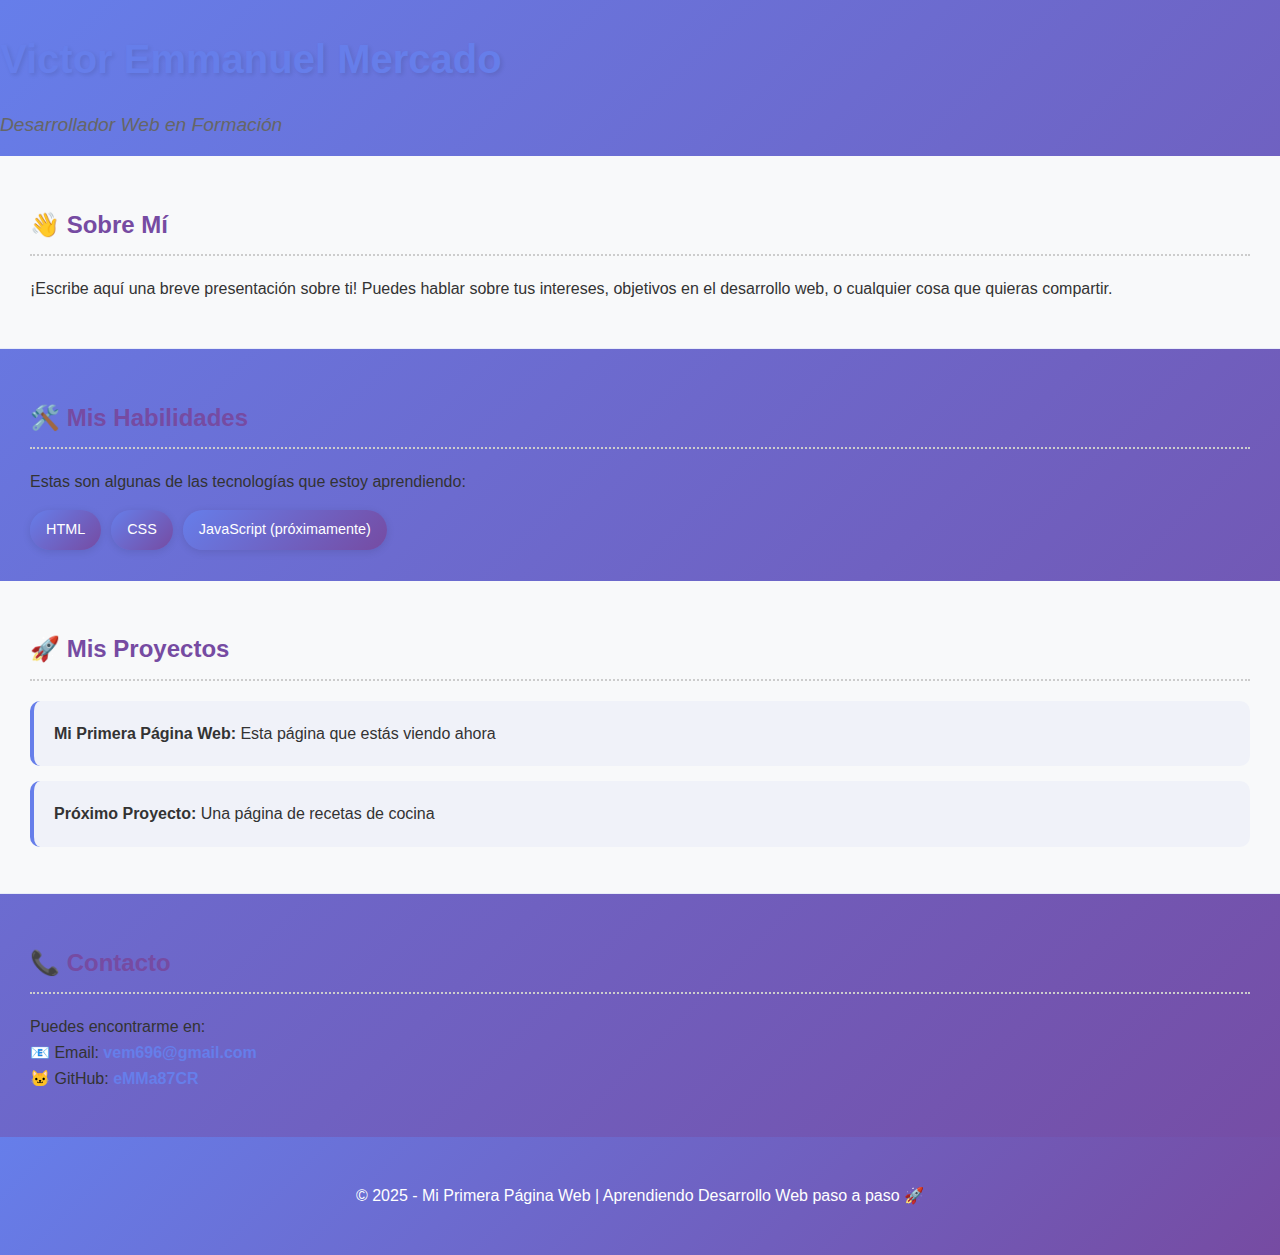
<file: index.html>
<!DOCTYPE html>
<html lang="es">
<head>
    <meta charset="UTF-8">
    <meta name="viewport" content="width=device-width, initial-scale=1.0">
    <title>Mi Página Personal</title>
    <link rel="stylesheet" href="estilo.css">
</head>
<body>
    <div class="container">
        <!-- EJERCICIO 1: Completa tu información personal -->
        <header>
            <h1>Victor Emmanuel Mercado</h1>
            <p class="subtitulo">Desarrollador Web en Formación</p>
        </header>

        <!-- EJERCICIO 2: Escribe una breve presentación sobre ti -->
        <section class="seccion">
            <h2>👋 Sobre Mí</h2>
            <p>
                ¡Escribe aquí una breve presentación sobre ti! 
                Puedes hablar sobre tus intereses, objetivos en el desarrollo web, 
                o cualquier cosa que quieras compartir.
            </p>
        </section>

        <!-- EJERCICIO 3: Lista tus habilidades o intereses -->
        <section class="seccion">
            <h2>🛠️ Mis Habilidades</h2>
            <p>Estas son algunas de las tecnologías que estoy aprendiendo:</p>
            <div class="habilidades">
                <span class="habilidad">HTML</span>
                <span class="habilidad">CSS</span>
                <span class="habilidad">JavaScript (próximamente)</span>
                <!-- Agrega más habilidades aquí -->
            </div>
        </section>

        <!-- EJERCICIO 4: Agrega una sección de proyectos -->
        <section class="seccion">
            <h2>🚀 Mis Proyectos</h2>
            <ul>
                <li><strong>Mi Primera Página Web:</strong> Esta página que estás viendo ahora</li>
                <li><strong>Próximo Proyecto:</strong> Una página de recetas de cocina</li>
                <!-- Agrega más proyectos conforme los vayas creando -->
            </ul>
        </section>

        <!-- EJERCICIO 5: Información de contacto -->
        <section class="seccion">
            <h2>📞 Contacto</h2>
            <p>
                Puedes encontrarme en:
                <br>
                📧 Email: <a href="link">vem696@gmail.com</a>
                <br>
                🐱 GitHub: <a href="https://github.com/eMMa87CR" target="_blank">eMMa87CR</a>
            </p>
        </section>

        <footer>
            <p>&copy; 2025 - Mi Primera Página Web | Aprendiendo Desarrollo Web paso a paso 🚀</p>
        </footer>
    </div>
</body>
</html>
</file>
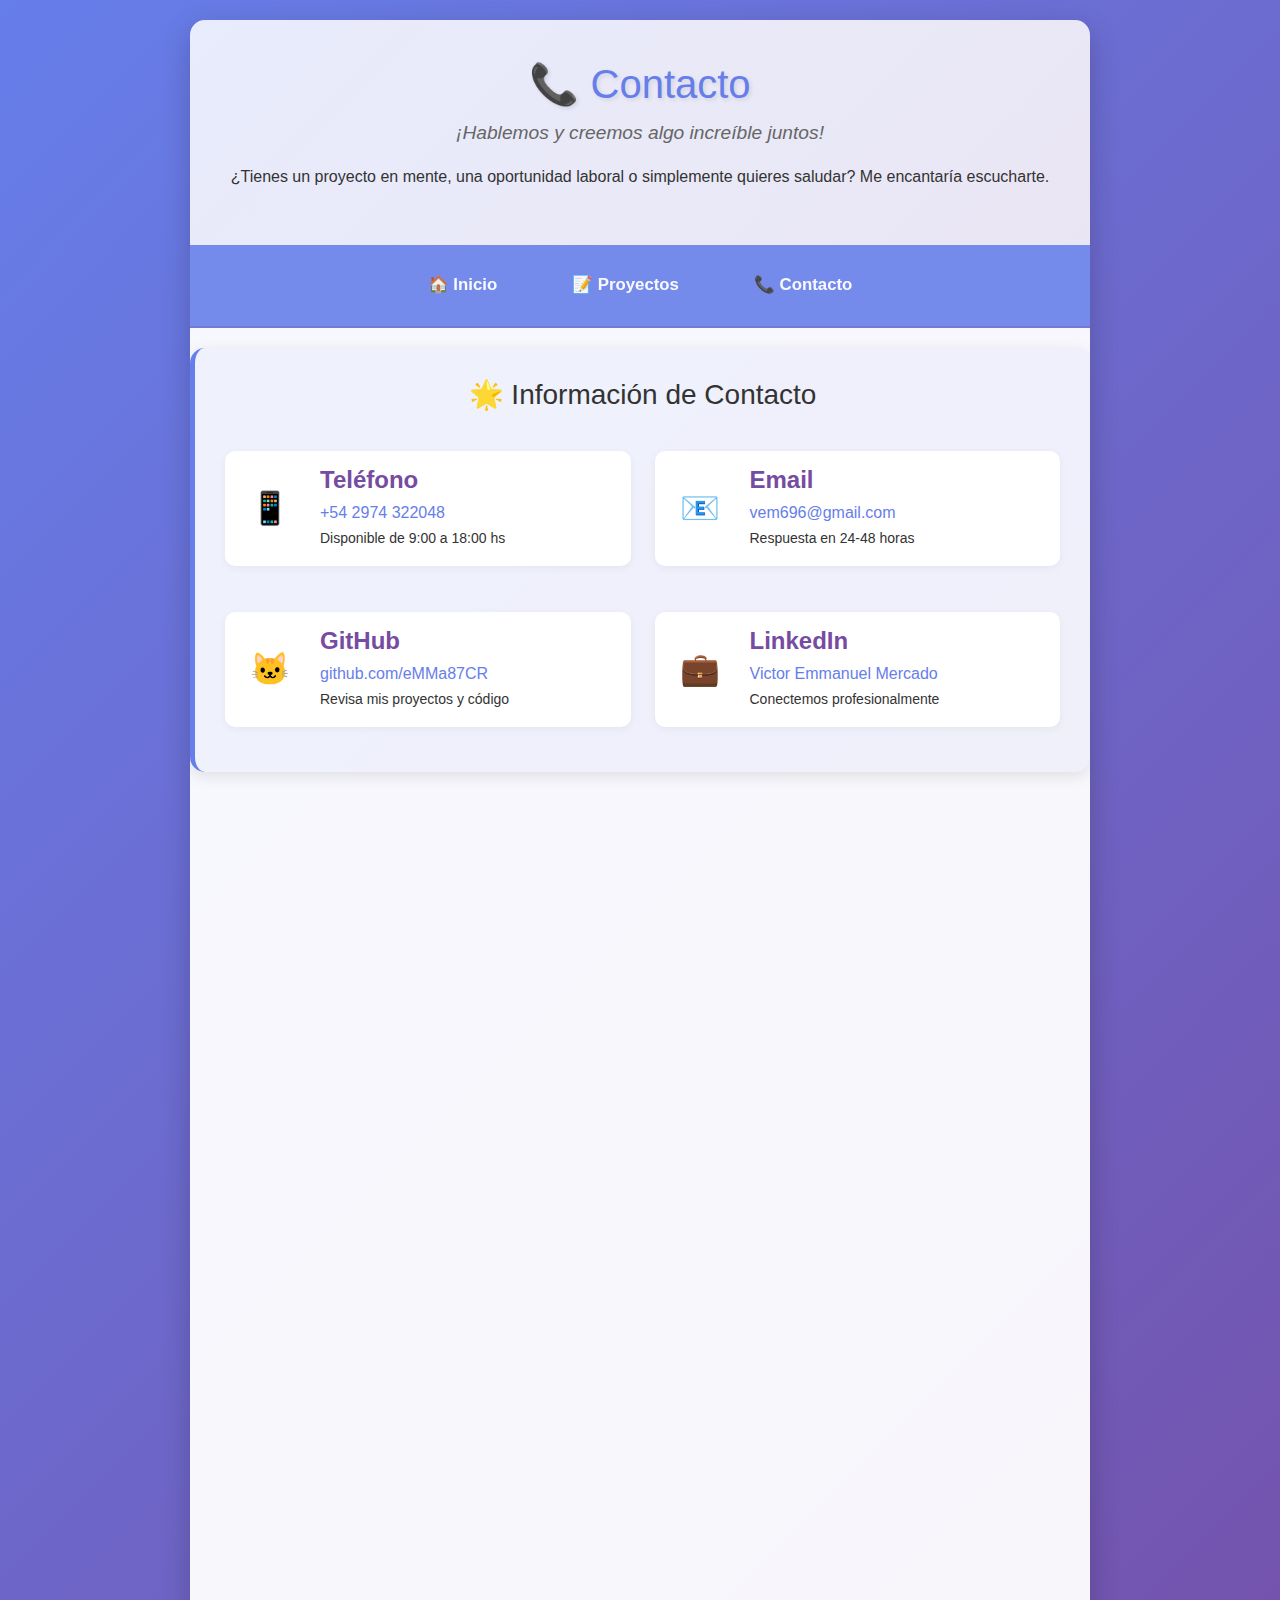
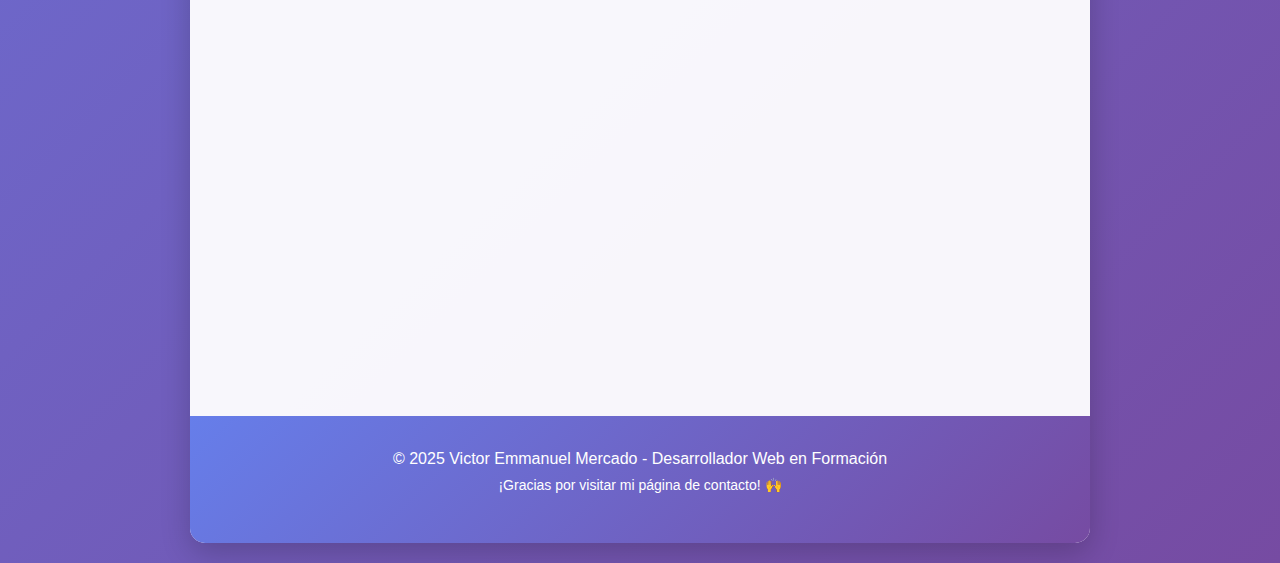
<file: html/contacto.html>
<!DOCTYPE html>
<html lang="es">

<head>
    <meta charset="UTF-8" />
    <meta name="viewport" content="width=device-width, initial-scale=1.0" />
    <title>Contacto - Victor Emmanuel Mercado</title>
    <link href="https://cdnjs.cloudflare.com/ajax/libs/bootstrap/5.3.0/css/bootstrap.min.css" rel="stylesheet">
    <link rel="stylesheet" href="../estilo.css" />
    <link rel="icon" href="../favicon.ico" type="image/x-icon">
</head>

<body>
    <div class="container-main">

        <!-- Header -->
        <header class="header-contact">
            <h1>📞 Contacto</h1>
            <p class="subtitulo">¡Hablemos y creemos algo increíble juntos!</p>
            <p>¿Tienes un proyecto en mente, una oportunidad laboral o simplemente quieres saludar? Me encantaría
                escucharte.</p>
        </header>

        <!-- Navbar  -->
<nav class="navbar navbar-expand-lg navbar-custom sticky-top">
  <div class="container-fluid px-4">
    <button class="navbar-toggler" type="button" data-bs-toggle="collapse"
      data-bs-target="#navbarNavAltMarkup" aria-controls="navbarNavAltMarkup" 
      aria-expanded="false" aria-label="Toggle navigation">
      <span class="navbar-toggler-icon"></span>
    </button>
    <div class="collapse navbar-collapse" id="navbarNavAltMarkup">
      <div class="navbar-nav">
        <a class="nav-link" href="../index.html">🏠 Inicio</a>
        <a class="nav-link" href="proyecto.html">📝 Proyectos</a>
        <a class="nav-link" href="contacto.html">📞 Contacto</a>
      </div>
    </div>
  </div>
</nav>


        <!-- Contenido Principal -->
        <main class="main-content">
            <!-- Información de Contacto -->
            <div class="contact-card">
                <h3 class="text-center mb-4" style="position: relative;">🌟 Información de Contacto</h3>
                <div class="row">
                    <div class="col-lg-6">
                        <div class="contact-item">
                            <div class="contact-icon">📱</div>
                            <div class="contact-info">
                                <h4>Teléfono</h4>
                                <p><a href="tel:+542974322048">+54 2974 322048</a></p>
                                <small>Disponible de 9:00 a 18:00 hs</small>
                            </div>
                        </div>
                    </div>
                    <div class="col-lg-6">
                        <div class="contact-item">
                            <div class="contact-icon">📧</div>
                            <div class="contact-info">
                                <h4>Email</h4>
                                <p><a href="mailto:vem696@gmail.com">vem696@gmail.com</a></p>
                                <small>Respuesta en 24-48 horas</small>
                            </div>
                        </div>
                    </div>
                </div>
                <div class="row mt-3">
                    <div class="col-lg-6">
                        <div class="contact-item">
                            <div class="contact-icon">🐱</div>
                            <div class="contact-info">
                                <h4>GitHub</h4>
                                <p><a href="https://github.com/eMMa87CR" target="_blank">github.com/eMMa87CR</a></p>
                                <small>Revisa mis proyectos y código</small>
                            </div>
                        </div>
                    </div>
                    <div class="col-lg-6">
                        <div class="contact-item">
                            <div class="contact-icon">💼</div>
                            <div class="contact-info">
                                <h4>LinkedIn</h4>
                                <p><a href="#" target="_blank">Victor Emmanuel Mercado</a></p>
                                <small>Conectemos profesionalmente</small>
                            </div>
                        </div>
                    </div>
                </div>
            </div>

            <!-- Ubicación -->
            <div class="location-section">
                <h3>📍 Mi Ubicación</h3>
                <div class="location-info">
                    <div class="location-detail">
                        <strong>🏙️ Ciudad:</strong> Comodoro Rivadavia
                    </div>
                    <div class="location-detail">
                        <strong>🗺️ Provincia:</strong> Chubut
                    </div>
                    <div class="location-detail">
                        <strong>🇦🇷 País:</strong> Argentina
                    </div>
                    <div class="location-detail">
                        <strong>🕐 Zona Horaria:</strong> UTC-3 (ART)
                    </div>
                </div>
                <p class="mt-3 text-muted">
                    <em>Disponible para trabajos remotos y colaboraciones online</em>
                </p>
            </div>

            <!-- Formulario de Contacto -->
            <div class="contact-form">
                <h3 class="text-center mb-4">✉️ Envíame un Mensaje</h3>
                <form id="contactForm">
                    <div class="row">
                        <div class="col-md-6">
                            <input type="text" class="form-control" placeholder="Tu Nombre *" required>
                        </div>
                        <div class="col-md-6">
                            <input type="email" class="form-control" placeholder="Tu Email *" required>
                        </div>
                    </div>
                    <div class="row">
                        <div class="col-md-6">
                            <input type="tel" class="form-control" placeholder="Tu Teléfono (opcional)">
                        </div>
                        <div class="col-md-6">
                            <select class="form-control">
                                <option value="">Tipo de Consulta</option>
                                <option value="trabajo">Oportunidad Laboral</option>
                                <option value="proyecto">Proyecto/Colaboración</option>
                                <option value="consultoria">Consultoría</option>
                                <option value="otro">Otro</option>
                            </select>
                        </div>
                    </div>
                    <input type="text" class="form-control" placeholder="Asunto *" required>
                    <textarea class="form-control" rows="6" placeholder="Tu Mensaje *" required></textarea>
                    <div class="text-center">
                        <button type="submit" class="btn btn-custom">
                            🚀 Enviar Mensaje
                        </button>
                    </div>
                </form>
            </div>

            <!-- Llamada a la Acción -->
            <div class="contact-card text-center">
                <h3>🤝 ¿Por qué Trabajar Conmigo?</h3>
                <div class="row mt-4">
                    <div class="col-md-4">
                        <div class="mb-3">
                            <div style="font-size: 3rem;">📊</div>
                            <h5>Experiencia Analítica</h5>
                            <p>17+ años analizando datos y optimizando procesos</p>
                        </div>
                    </div>
                    <div class="col-md-4">
                        <div class="mb-3">
                            <div style="font-size: 3rem;">🎯</div>
                            <h5>Enfoque en Resultados</h5>
                            <p>Orientado a soluciones prácticas y efectivas</p>
                        </div>
                    </div>
                    <div class="col-md-4">
                        <div class="mb-3">
                            <div style="font-size: 3rem;">🚀</div>
                            <h5>Aprendizaje Continuo</h5>
                            <p>Siempre actualizado con nuevas tecnologías</p>
                        </div>
                    </div>
                </div>
            </div>
        </main>

        <footer>
            <p>
                &copy; 2025 Victor Emmanuel Mercado - Desarrollador Web en Formación<br>
                <small>¡Gracias por visitar mi página de contacto! 🙌</small>
            </p>
        </footer>
    </div>

    <!-- Bootstrap JS -->
    <script src="https://cdnjs.cloudflare.com/ajax/libs/bootstrap/5.3.0/js/bootstrap.bundle.min.js"></script>

    <script>
        // Manejo del formulario de contacto
        document.getElementById('contactForm').addEventListener('submit', function (e) {
            e.preventDefault();

            // Aquí puedes agregar la lógica para enviar el email
            // Por ahora solo mostramos una alerta
            alert('¡Gracias por tu mensaje! Te responderé pronto. 😊');

            // Opcional: Limpiar el formulario
            this.reset();
        });

        // Animación suave para los elementos cuando aparecen
        const observerOptions = {
            threshold: 0.1,
            rootMargin: '0px 0px -50px 0px'
        };

        const observer = new IntersectionObserver(function (entries) {
            entries.forEach(entry => {
                if (entry.isIntersecting) {
                    entry.target.style.opacity = '1';
                    entry.target.style.transform = 'translateY(0)';
                }
            });
        }, observerOptions);

        // Observar elementos para animación
        document.querySelectorAll('.contact-card, .contact-form, .location-section').forEach(el => {
            el.style.opacity = '0';
            el.style.transform = 'translateY(20px)';
            el.style.transition = 'opacity 0.6s ease, transform 0.6s ease';
            observer.observe(el);
        });
    </script>
</body>

</html>
</file>
<file: estilo.css>
/* ------------------- Estilos generales ------------------- */
html {
  scroll-behavior: smooth;
}

body {
  font-family: "Segoe UI", Tahoma, Geneva, Verdana, sans-serif;
  line-height: 1.6;
  margin: 0;
  padding: 0;
  background: linear-gradient(135deg, #667eea 0%, #764ba2 100%);
  color: #333;
  min-height: 100vh;
}

/* ------------------- Container principal ------------------- */
.container-main {
  max-width: 900px;
  margin: 20px auto;
  padding: 0;
  background: rgba(255, 255, 255, 0.95);
  border-radius: 15px;
  box-shadow: 0 10px 30px rgba(0, 0, 0, 0.2);
  overflow: hidden;
  animation: fadeIn 1s ease-in;
}

/* ------------------- Navbar personalizado ------------------- */
.navbar-custom {
  background: rgba(102, 126, 234, 0.9) !important;
  backdrop-filter: blur(10px);
  border-bottom: 2px solid rgba(118, 75, 162, 0.3);
  padding: 15px 0;
  min-height: 70px;
}

.navbar-custom .navbar-brand {
  color: white !important;
  font-weight: bold;
  font-size: 1.6rem;
  text-shadow: 2px 2px 4px rgba(0, 0, 0, 0.2);
  padding: 10px 0;
}

.navbar-custom .navbar-collapse {
  justify-content: center;
}

.navbar-custom .navbar-nav {
  gap: 8px;
  justify-content: center;
}

.navbar-custom .navbar-nav .nav-link {
  color: rgba(255, 255, 255, 0.95) !important;
  font-weight: 600;
  font-size: 0.95rem;
  margin: 0 3px;
  padding: 10px 18px !important;
  border-radius: 25px;
  transition: all 0.3s ease;
  white-space: nowrap;
  text-align: center;
  min-width: fit-content;
}

.navbar-custom .navbar-nav .nav-link:hover {
  color: white !important;
  background: rgba(118, 75, 162, 0.4);
  transform: translateY(-2px);
  box-shadow: 0 4px 12px rgba(0, 0, 0, 0.15);
}

.navbar-custom .navbar-nav .nav-link.active {
  color: white !important;
  background: rgba(118, 75, 162, 0.7);
  box-shadow: 0 3px 10px rgba(0, 0, 0, 0.2);
  transform: translateY(-1px);
}

.navbar-custom .navbar-toggler {
  border: 2px solid rgba(255, 255, 255, 0.5);
  padding: 6px 10px;
  border-radius: 8px;
}

.navbar-custom .navbar-toggler:focus {
  box-shadow: 0 0 0 0.25rem rgba(255, 255, 255, 0.25);
}

.navbar-custom .navbar-toggler-icon {
  background-image: url("data:image/svg+xml,%3csvg xmlns='http://www.w3.org/2000/svg' viewBox='0 0 30 30'%3e%3cpath stroke='rgba%28255, 255, 255, 0.9%29' stroke-linecap='round' stroke-miterlimit='10' stroke-width='2' d='M4 7h22M4 15h22M4 23h22'/%3e%3c/svg%3e");
  width: 1.2em;
  height: 1.2em;
}

/* ------------------- Header ------------------- */
.header-content,
.header-contact {
  text-align: center;
  padding: 40px 20px;
  background: linear-gradient(135deg, rgba(102, 126, 234, 0.1) 0%, rgba(118, 75, 162, 0.1) 100%);
}

h1 {
  color: #667eea;
  font-size: 2.5em;
  margin-bottom: 10px;
  text-shadow: 2px 2px 4px rgba(0, 0, 0, 0.1);
}

.subtitulo {
  color: #666;
  font-size: 1.2em;
  font-style: italic;
  margin-bottom: 15px;
}

.descripcion {
  color: #555;
  font-size: 1rem;
  max-width: 600px;
  margin: 0 auto;
}

/* ------------------- Secciones ------------------- */
.seccion {
  margin: 0;
  padding: 30px;
  border-bottom: 1px solid rgba(102, 126, 234, 0.1);
}

.seccion:nth-child(even) {
  background: #f8f9fa;
}

.seccion:last-of-type {
  border-bottom: none;
}

.seccion h2 {
  color: #764ba2;
  border-bottom: 2px dotted #ccc;
  padding-bottom: 10px;
  margin-bottom: 20px;
  position: relative;
  overflow: hidden;
}

.seccion h2:before {
  content: '';
  position: absolute;
  bottom: 0;
  left: 0;
  width: 0;
  height: 2px;
  background: linear-gradient(135deg, #667eea, #764ba2);
  transition: width 0.3s ease;
}

.seccion:hover h2:before {
  width: 100%;
}

/* ------------------- Habilidades ------------------- */
.habilidades {
  display: flex;
  flex-wrap: wrap;
  gap: 10px;
  margin-top: 15px;
  justify-content: flex-start;
}

.habilidad {
  background: linear-gradient(135deg, #667eea, #764ba2);
  color: white;
  padding: 8px 16px;
  border-radius: 25px;
  font-size: 0.9em;
  transition: all 0.3s ease;
  box-shadow: 0 2px 8px rgba(0, 0, 0, 0.1);
}

.habilidad:hover {
  transform: scale(1.05) translateY(-2px);
  box-shadow: 0 4px 15px rgba(0, 0, 0, 0.2);
}

/* ------------------- Experiencia y educación ------------------- */
.seccion ul {
  list-style: none;
  padding: 0;
}

.seccion ul li {
  background: rgba(102, 126, 234, 0.05);
  margin: 15px 0;
  padding: 20px;
  border-radius: 10px;
  border-left: 4px solid #667eea;
  transition: all 0.3s ease;
}

.seccion ul li:hover {
  background: rgba(102, 126, 234, 0.1);
  transform: translateX(5px);
  box-shadow: 0 2px 10px rgba(0, 0, 0, 0.1);
}

/* ------------------- Tarjetas y formulario de contacto ------------------- */
.contact-card {
  background: rgba(102, 126, 234, 0.05);
  border-radius: 15px;
  padding: 30px;
  margin: 20px 0;
  border-left: 5px solid #667eea;
  transition: all 0.3s ease;
  box-shadow: 0 4px 15px rgba(0, 0, 0, 0.1);
  position: relative;
}

.contact-card:hover {
  transform: translateY(-5px);
  box-shadow: 0 8px 25px rgba(0, 0, 0, 0.15);
  background: rgba(102, 126, 234, 0.08);
}

.contact-card h3:before {
  content: '';
  position: absolute;
  bottom: 0;
  left: 0;
  width: 0;
  height: 2px;
  background: linear-gradient(135deg, #667eea, #764ba2);
  transition: width 0.3s ease;
}

.contact-card:hover h3:before {
  width: 100%;
}

.contact-item {
  display: flex;
  align-items: center;
  margin: 15px 0;
  padding: 15px;
  background: white;
  border-radius: 10px;
  transition: all 0.3s ease;
  box-shadow: 0 2px 8px rgba(0, 0, 0, 0.05);
}

.contact-item:hover {
  transform: translateX(10px);
  box-shadow: 0 4px 15px rgba(0, 0, 0, 0.1);
}

.contact-icon {
  font-size: 2rem;
  margin-right: 20px;
  min-width: 60px;
  text-align: center;
}

.contact-info h4 {
  color: #764ba2;
  margin-bottom: 5px;
  font-weight: 600;
}

.contact-info p {
  margin: 0;
  color: #666;
}

.contact-info a {
  color: #667eea;
  text-decoration: none;
  font-weight: 500;
  transition: color 0.3s ease;
}

.contact-info a:hover {
  color: #764ba2;
  text-decoration: underline;
}

.contact-form {
  background: white;
  border-radius: 15px;
  padding: 30px;
  box-shadow: 0 4px 15px rgba(0, 0, 0, 0.1);
  margin-top: 30px;
}

.form-control {
  border: 2px solid #e9ecef;
  border-radius: 10px;
  padding: 12px 15px;
  margin-bottom: 15px;
  transition: all 0.3s ease;
}

.form-control:focus {
  border-color: #667eea;
  box-shadow: 0 0 0 0.2rem rgba(102, 126, 234, 0.25);
}

.btn-custom {
  background: linear-gradient(135deg, #667eea, #764ba2);
  color: white;
  border: none;
  border-radius: 25px;
  padding: 12px 30px;
  font-weight: 600;
  transition: all 0.3s ease;
  box-shadow: 0 4px 15px rgba(0, 0, 0, 0.2);
}

.btn-custom:hover {
  transform: translateY(-2px);
  box-shadow: 0 6px 20px rgba(0, 0, 0, 0.3);
  color: white;
}

/* ------------------- Mapa de ubicación ------------------- */
.location-section {
  background: rgba(118, 75, 162, 0.05);
  border-radius: 15px;
  padding: 30px;
  margin: 30px 0;
  text-align: center;
}

.location-section h3 {
  color: #764ba2;
  margin-bottom: 20px;
}

.location-info {
  display: flex;
  justify-content: center;
  align-items: center;
  gap: 15px;
  flex-wrap: wrap;
}

.location-detail {
  background: white;
  padding: 15px 25px;
  border-radius: 25px;
  box-shadow: 0 2px 10px rgba(0, 0, 0, 0.1);
}

/* ------------------- Footer ------------------- */
footer {
  text-align: center;
  margin: 0;
  padding: 30px;
  background: linear-gradient(135deg, #667eea, #764ba2);
  color: white;
}

/* ------------------- Enlaces ------------------- */
a {
  color: #667eea;
  text-decoration: none;
  font-weight: bold;
  transition: color 0.3s ease;
}

a:hover {
  color: #764ba2;
  text-decoration: underline;
}

/* ------------------- Media Queries ------------------- */

/* Pantallas grandes */
@media (min-width: 992px) {
  .navbar-custom .navbar-nav {
    gap: 12px;
  }
  
  .navbar-custom .navbar-nav .nav-link {
    font-size: 1rem;
    padding: 12px 20px !important;
    margin: 0 5px;
  }
  
  .navbar-custom .container-fluid {
    max-width: 1200px;
  }
}

@media (min-width: 1200px) {
  .navbar-custom .navbar-nav {
    gap: 15px;
  }
  
  .navbar-custom .navbar-nav .nav-link {
    font-size: 1.05rem;
    padding: 12px 24px !important;
    margin: 0 6px;
  }
}

/* Pantallas móviles */
@media (max-width: 991.98px) {
  .container-main {
    margin: 10px;
    border-radius: 10px;
  }
  
  .navbar-custom .navbar-collapse {
    justify-content: flex-start !important;
    background: rgba(102, 126, 234, 0.95);
    border-radius: 0 0 12px 12px;
    padding: 10px 0;
    margin-top: 10px;
  }
  
  .navbar-custom .navbar-nav {
    flex-direction: column;
    align-items: flex-start;
    width: 100%;
    gap: 0;
    justify-content: flex-start;
  }
  
  .navbar-custom .navbar-nav .nav-link {
    margin: 5px 0;
    width: 100%;
    text-align: left;
    padding: 12px 20px !important;
    font-size: 1rem;
    border-radius: 8px;
  }
  
  .navbar-custom .navbar-nav .nav-link:hover {
    transform: none;
    background: rgba(118, 75, 162, 0.5);
  }
}

@media (max-width: 768px) {
  .container-main {
    margin: 5px;
    border-radius: 8px;
    width: calc(100vw - 10px);
    max-width: calc(100vw - 10px);
  }
  
  .header-content,
  .header-contact {
    padding: 20px 15px;
  }
  
  h1 {
    font-size: 2em;
    margin-bottom: 8px;
  }
  
  .subtitulo {
    font-size: 1.1em;
    margin-bottom: 10px;
  }
  
  .descripcion {
    font-size: 0.95em;
    padding: 0 5px;
  }
  
  .seccion {
    padding: 20px 15px;
  }
  
  .habilidades {
    justify-content: center;
    gap: 8px;
  }
  
  .habilidad {
    font-size: 0.85em;
    padding: 6px 12px;
  }
  
  .main-content {
    padding: 15px;
  }
  
  .contact-item {
    flex-direction: column;
    text-align: center;
    padding: 15px;
  }
  
  .contact-icon {
    margin-right: 0;
    margin-bottom: 10px;
    font-size: 1.8rem;
  }
  
  .location-info {
    flex-direction: column;
    gap: 10px;
  }
  
  .location-section {
    padding: 20px 15px;
    margin: 20px 0;
  }
  
  .location-detail {
    padding: 12px 15px;
    font-size: 0.95em;
  }
  
  .contact-card {
    padding: 20px 15px;
    margin: 15px 0;
  }
  
  .contact-form {
    padding: 20px 15px;
    margin-top: 20px;
  }
  
  .form-control {
    padding: 10px 12px;
    font-size: 1em;
  }
  
  .btn-custom {
    padding: 12px 25px;
    font-size: 1em;
  }
  
  footer {
    padding: 20px 15px;
    font-size: 0.95em;
  }
}

@media (max-width: 480px) {
  .container-main {
    margin: 2px;
    width: calc(100vw - 4px);
    max-width: calc(100vw - 4px);
  }
  
  h1 {
    font-size: 1.8em;
  }
  
  .subtitulo {
    font-size: 1em;
  }
  
  .seccion {
    padding: 15px 10px;
  }
  
  .navbar-custom .navbar-nav .nav-link {
    padding: 10px 15px !important;
    font-size: 0.95rem;
  }
}

/* ------------------- Animaciones ------------------- */
@keyframes fadeIn {
  from {
    opacity: 0;
    transform: translateY(20px);
  }
  to {
    opacity: 1;
    transform: translateY(0);
  }
}
</file>
